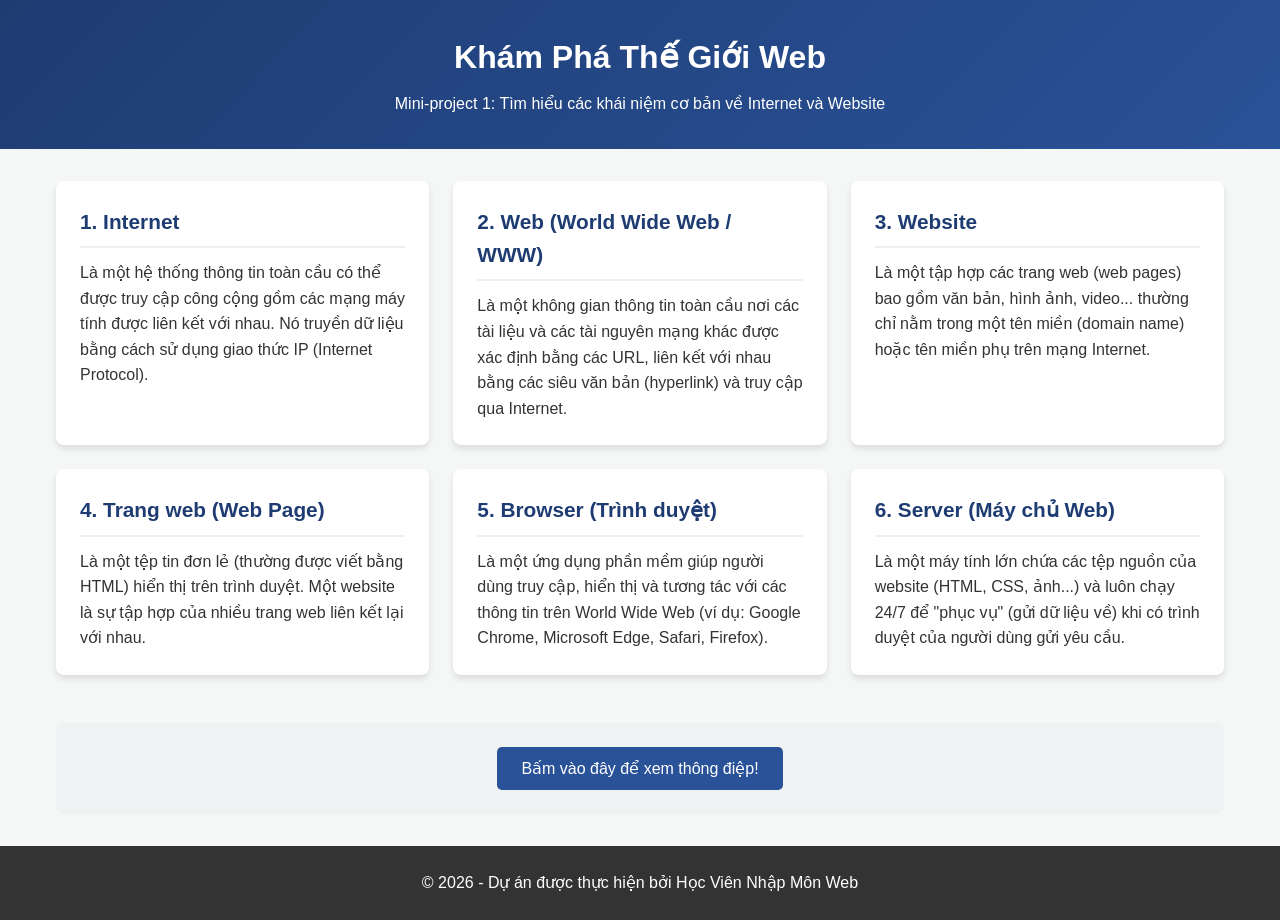
<file: index.html>
<!DOCTYPE html>
<html lang="vi">
<head>
  <meta charset="UTF-8">
  <meta name="viewport" content="width=device-width, initial-scale=1.0">
  <title>Nhập môn Web Căn Bản</title>
  <link rel="stylesheet" href="css/style.css">
</head>
<body>

  <header>
    <h1>Khám Phá Thế Giới Web</h1>
    <p>Mini-project 1: Tìm hiểu các khái niệm cơ bản về Internet và Website</p>
  </header>

  <main class="container">
    <section class="concept-grid">
      
      <div class="card" id="internet">
        <h2>1. Internet</h2>
        <p>Là một hệ thống thông tin toàn cầu có thể được truy cập công cộng gồm các mạng máy tính được liên kết với nhau. Nó truyền dữ liệu bằng cách sử dụng giao thức IP (Internet Protocol).</p>
      </div>

      <div class="card" id="web">
        <h2>2. Web (World Wide Web / WWW)</h2>
        <p>Là một không gian thông tin toàn cầu nơi các tài liệu và các tài nguyên mạng khác được xác định bằng các URL, liên kết với nhau bằng các siêu văn bản (hyperlink) và truy cập qua Internet.</p>
      </div>

      <div class="card" id="website">
        <h2>3. Website</h2>
        <p>Là một tập hợp các trang web (web pages) bao gồm văn bản, hình ảnh, video... thường chỉ nằm trong một tên miền (domain name) hoặc tên miền phụ trên mạng Internet.</p>
      </div>

      <div class="card" id="trang-web">
        <h2>4. Trang web (Web Page)</h2>
        <p>Là một tệp tin đơn lẻ (thường được viết bằng HTML) hiển thị trên trình duyệt. Một website là sự tập hợp của nhiều trang web liên kết lại với nhau.</p>
      </div>

      <div class="card" id="browser">
        <h2>5. Browser (Trình duyệt)</h2>
        <p>Là một ứng dụng phần mềm giúp người dùng truy cập, hiển thị và tương tác với các thông tin trên World Wide Web (ví dụ: Google Chrome, Microsoft Edge, Safari, Firefox).</p>
      </div>

      <div class="card" id="server">
        <h2>6. Server (Máy chủ Web)</h2>
        <p>Là một máy tính lớn chứa các tệp nguồn của website (HTML, CSS, ảnh...) và luôn chạy 24/7 để "phục vụ" (gửi dữ liệu về) khi có trình duyệt của người dùng gửi yêu cầu.</p>
      </div>

    </section>

    <div class="interactive-zone">
      <button id="btn-welcome">Bấm vào đây để xem thông điệp!</button>
      <p id="welcome-message" class="hidden">Chúc bạn có một hành trình học Lập trình Web thật thú vị và thành công! 🚀</p>
    </div>
  </main>

  <footer>
    <p>© 2026 - Dự án được thực hiện bởi Học Viên Nhập Môn Web</p>
  </footer>

  <script src="js/script.js"></script>
</body>
</html>
</file>
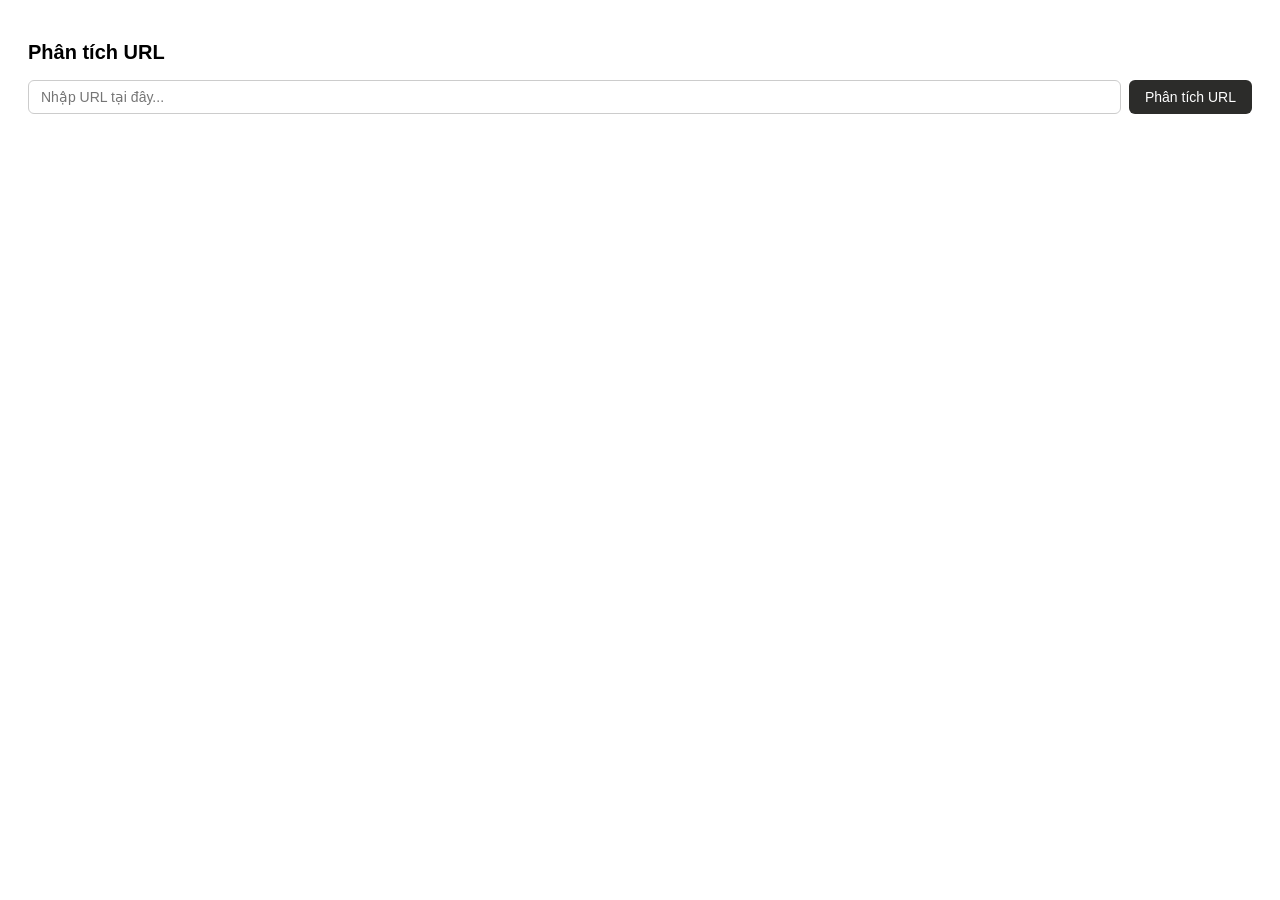
<file: text.html>
<!DOCTYPE html>
<html lang="vi">
<head>
  <meta charset="UTF-8">
  <meta name="viewport" content="width=device-width, initial-scale=1.0">
  <title>Form nhập URL</title>
  <style>
    body { font-family: sans-serif; padding: 20px; }
    h1 { font-size: 20px; margin-bottom: 16px; }
    form { display: flex; gap: 8px; }
    input { flex: 1; padding: 8px 12px; font-size: 14px; border: 1px solid #ccc; border-radius: 6px; }
    button { padding: 8px 16px; font-size: 14px; background: #2c2c2a; color: #fff; border: none; border-radius: 6px; cursor: pointer; }
  </style>
</head>
<body>
  <h1>Phân tích URL</h1>

  <form>
    <input type="text" placeholder="Nhập URL tại đây..." />
    <button type="button">Phân tích URL</button>
  </form>
</body>
</html>
</file>
<file: css/style.css>
/* Reset CSS cơ bản */
* {
  margin: 0;
  padding: 0;
  box-sizing: border-box;
}

body {
  font-family: 'Segoe UI', Tahoma, Geneva, Verdana, sans-serif;
  line-height: 1.6;
  background-color: #f4f7f6;
  color: #333;
}

/* Header */
header {
  background: linear-gradient(135deg, #1e3c72 0%, #2a5298 100%);
  color: #fff;
  text-align: center;
  padding: 2rem 1rem;
}

header h1 {
  margin-bottom: 0.5rem;
}

/* Layout Container */
.container {
  max-width: 1200px;
  margin: 2rem auto;
  padding: 0 1rem;
}

/* Grid hiển thị các khái niệm */
.concept-grid {
  display: grid;
  grid-template-columns: repeat(auto-fit, minmax(300px, 1fr));
  gap: 1.5rem;
  margin-bottom: 2rem;
}

/* Card */
.card {
  background: #fff;
  padding: 1.5rem;
  border-radius: 8px;
  box-shadow: 0 4px 6px rgba(0, 0, 0, 0.1);
  transition: transform 0.2s ease;
}

.card:hover {
  transform: translateY(-5px);
}

.card h2 {
  color: #1e3c72;
  margin-bottom: 0.75rem;
  font-size: 1.3rem;
  border-bottom: 2px solid #eee;
  padding-bottom: 0.5rem;
}

/* Vùng tương tác JS */
.interactive-zone {
  text-align: center;
  margin-top: 3rem;
  padding: 1.5rem;
  background: #eef2f3;
  border-radius: 8px;
}

button {
  background-color: #2a5298;
  color: white;
  border: none;
  padding: 0.75rem 1.5rem;
  font-size: 1rem;
  border-radius: 5px;
  cursor: pointer;
  transition: background 0.3s;
}

button:hover {
  background-color: #1e3c72;
}

.hidden {
  display: none;
}

#welcome-message {
  margin-top: 1rem;
  font-weight: bold;
  color: #2a5298;
  animation: fadeIn 0.5s ease-in;
}

/* Footer */
footer {
  text-align: center;
  padding: 1.5rem;
  background: #333;
  color: #fff;
  margin-top: 2rem;
}

/* Hiệu ứng đơn giản */
@keyframes fadeIn {
  from { opacity: 0; }
  to { opacity: 1; }
}
</file>
